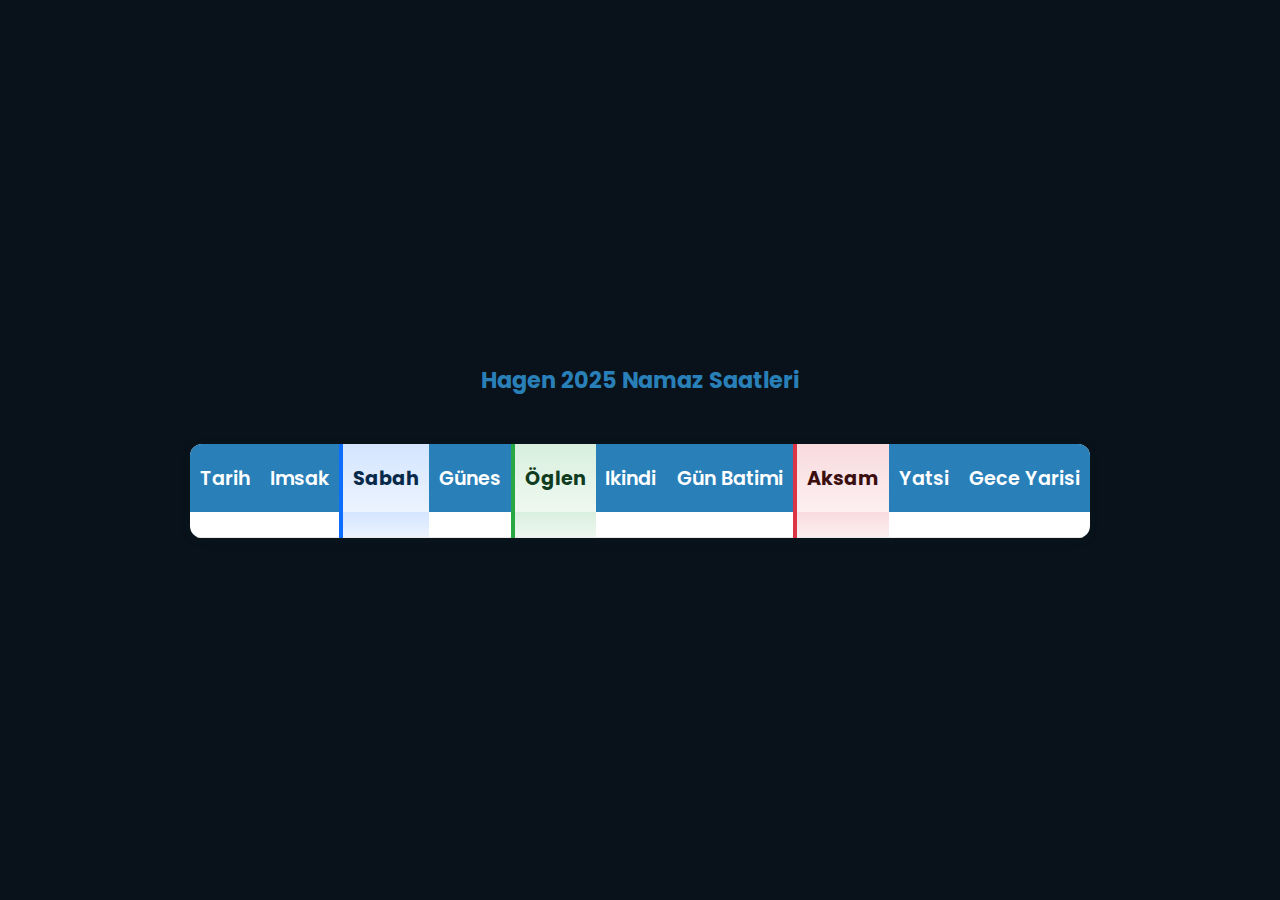
<file: index.html>
<!DOCTYPE html>
<html lang="en">
<head>
    <meta charset="UTF-8">
    <meta name="viewport" content="width=device-width, initial-scale=1.0">
    <title>namazsaatleri</title>
    <script src="gebetszeiten.js"></script>
    <link rel="stylesheet" href="gebetszeiten.css">
    <link rel="preconnect" href="https://fonts.googleapis.com" />
    <link
      href="https://fonts.googleapis.com/css2?family=Doto:wght@100..900&family=Poppins:ital,wght@0,100;0,200;0,300;0,400;0,500;0,600;0,700;0,800;0,900;1,100;1,200;1,300;1,400;1,500;1,600;1,700;1,800;1,900&display=swap"
      rel="stylesheet"
    />
</head>
<body>

    <h1>Hagen 2025 Namaz Saatleri</h1>
<table id="gebetszeiten">
    <thead>
        <tr>
            <th>Tarih</th>
            <th>Imsak</th>
            <th>Sabah</th>
            <th>Günes</th>
            <th>Öglen</th>
            <th>Ikindi</th>
            <th>Gün Batimi</th>
            <th>Aksam</th>
            <th>Yatsi</th>
            <th>Gece Yarisi</th>
        </tr>
    </thead>
    <tbody>
        <tr>
            <td id="date"></td>
            <td id="imsak"></td>
            <td id="fajr"></td>
            <td id="sunrise"></td>
            <td id="dhuhr"></td>
            <td id="asr"></td>
            <td id="sunset"></td>
            <td id="maghrib"></td>
            <td id="isha"></td>
            <td id="midnight"></td>
        </tr>
    </tbody>
</table>

<table id="gebetszeitenmobil">
  <tbody>
    <tr>
      <th>Tarih</th>
      <td id="date"></td>
    </tr>
    <tr>
      <th>Imsak</th>
      <td id="imsak"></td>
    </tr>
    <tr>
      <th>Sabah</th>
      <td id="fajr"></td>
    </tr>
    <tr>
      <th>Günes</th>
      <td id="sunrise"></td>
    </tr>
    <tr>
      <th>Öglen</th>
      <td id="dhuhr"></td>
    </tr>
    <tr>
      <th>Ikindi</th>
      <td id="asr"></td>
    </tr>
    <tr>
      <th>Gün Batimi</th>
      <td id="sunset"></td>
    </tr>
    <tr>
      <th>Aksam</th>
      <td id="maghrib"></td>
    </tr>
    <tr>
      <th>Yatsi</th>
      <td id="isha"></td>
    </tr>
    <tr>
      <th>Gece Yarisi</th>
      <td id="midnight"></td>
    </tr>
  </tbody>
</table>
<table id="gebetszeitensammlung">
  <thead>
    <tr>
      <th></th>
      <th></th>
      <th></th>
      <th></th>
      <th></th>
      <th></th>
      <th></th>
      <th></th>
      <th></th>
      <th></th>
    </tr>
  </thead>
  <tbody>
    <tr>
      <td>Jan 01</td>
      <td>06 : 34</td>
      <td>06 : 34</td>
      <td>08 : 35</td>
      <td>12 : 34</td>
      <td>14 : 16</td>
      <td>16 : 33</td>
      <td>17 : 01</td>
      <td>18 : 15</td>
      <td>23 : 33</td>
    </tr>
    <tr>
      <td>Jan 02</td>
      <td>06 : 34</td>
      <td>06 : 34</td>
      <td>08 : 35</td>
      <td>12 : 34</td>
      <td>14 : 17</td>
      <td>16 : 34</td>
      <td>17 : 02</td>
      <td>18 : 16</td>
      <td>23 : 34</td>
    </tr>
    <tr>
      <td>Jan 03</td>
      <td>06 : 34</td>
      <td>06 : 34</td>
      <td>08 : 35</td>
      <td>12 : 35</td>
      <td>14 : 18</td>
      <td>16 : 35</td>
      <td>17 : 03</td>
      <td>18 : 17</td>
      <td>23 : 34</td>
    </tr>
    <tr>
      <td>Jan 04</td>
      <td>06 : 34</td>
      <td>06 : 34</td>
      <td>08 : 34</td>
      <td>12 : 35</td>
      <td>14 : 19</td>
      <td>16 : 36</td>
      <td>17 : 04</td>
      <td>18 : 18</td>
      <td>23 : 35</td>
    </tr>
    <tr>
      <td>Jan 05</td>
      <td>06 : 34</td>
      <td>06 : 34</td>
      <td>08 : 34</td>
      <td>12 : 36</td>
      <td>14 : 20</td>
      <td>16 : 37</td>
      <td>17 : 05</td>
      <td>18 : 19</td>
      <td>23 : 35</td>
    </tr>
    <tr>
      <td>Jan 06</td>
      <td>06 : 34</td>
      <td>06 : 34</td>
      <td>08 : 34</td>
      <td>12 : 36</td>
      <td>14 : 21</td>
      <td>16 : 38</td>
      <td>17 : 07</td>
      <td>18 : 20</td>
      <td>23 : 36</td>
    </tr>
    <tr>
      <td>Jan 07</td>
      <td>06 : 34</td>
      <td>06 : 34</td>
      <td>08 : 33</td>
      <td>12 : 36</td>
      <td>14 : 22</td>
      <td>16 : 40</td>
      <td>17 : 08</td>
      <td>18 : 22</td>
      <td>23 : 36</td>
    </tr>
    <tr>
      <td>Jan 08</td>
      <td>06 : 33</td>
      <td>06 : 33</td>
      <td>08 : 33</td>
      <td>12 : 37</td>
      <td>14 : 23</td>
      <td>16 : 41</td>
      <td>17 : 09</td>
      <td>18 : 23</td>
      <td>23 : 37</td>
    </tr>
    <tr>
      <td>Jan 09</td>
      <td>06 : 33</td>
      <td>06 : 33</td>
      <td>08 : 32</td>
      <td>12 : 37</td>
      <td>14 : 24</td>
      <td>16 : 42</td>
      <td>17 : 10</td>
      <td>18 : 24</td>
      <td>23 : 37</td>
    </tr>
    <tr>
      <td>Jan 10</td>
      <td>06 : 33</td>
      <td>06 : 33</td>
      <td>08 : 32</td>
      <td>12 : 38</td>
      <td>14 : 25</td>
      <td>16 : 44</td>
      <td>17 : 12</td>
      <td>18 : 25</td>
      <td>23 : 38</td>
    </tr>
    <tr>
      <td>Jan 11</td>
      <td>06 : 32</td>
      <td>06 : 32</td>
      <td>08 : 31</td>
      <td>12 : 38</td>
      <td>14 : 27</td>
      <td>16 : 45</td>
      <td>17 : 13</td>
      <td>18 : 26</td>
      <td>23 : 38</td>
    </tr>
    <tr>
      <td>Jan 12</td>
      <td>06 : 32</td>
      <td>06 : 32</td>
      <td>08 : 31</td>
      <td>12 : 39</td>
      <td>14 : 28</td>
      <td>16 : 46</td>
      <td>17 : 14</td>
      <td>18 : 27</td>
      <td>23 : 39</td>
    </tr>
    <tr>
      <td>Jan 13</td>
      <td>06 : 32</td>
      <td>06 : 32</td>
      <td>08 : 30</td>
      <td>12 : 39</td>
      <td>14 : 29</td>
      <td>16 : 48</td>
      <td>17 : 16</td>
      <td>18 : 29</td>
      <td>23 : 39</td>
    </tr>
    <tr>
      <td>Jan 14</td>
      <td>06 : 31</td>
      <td>06 : 31</td>
      <td>08 : 29</td>
      <td>12 : 39</td>
      <td>14 : 30</td>
      <td>16 : 49</td>
      <td>17 : 17</td>
      <td>18 : 30</td>
      <td>23 : 40</td>
    </tr>
        <tr>
      <td>Jan 15</td>
      <td>06 : 30</td>
      <td>06 : 30</td>
      <td>08 : 28</td>
      <td>12 : 40</td>
      <td>14 : 32</td>
      <td>16 : 51</td>
      <td>17 : 19</td>
      <td>18 : 31</td>
      <td>23 : 40</td>
    </tr>
    <tr>
      <td>Jan 16</td>
      <td>06 : 30</td>
      <td>06 : 30</td>
      <td>08 : 28</td>
      <td>12 : 40</td>
      <td>14 : 33</td>
      <td>16 : 53</td>
      <td>17 : 20</td>
      <td>18 : 32</td>
      <td>23 : 41</td>
    </tr>
    <tr>
      <td>Jan 17</td>
      <td>06 : 29</td>
      <td>06 : 29</td>
      <td>08 : 27</td>
      <td>12 : 40</td>
      <td>14 : 34</td>
      <td>16 : 54</td>
      <td>17 : 21</td>
      <td>18 : 34</td>
      <td>23 : 41</td>
    </tr>
    <tr>
      <td>Jan 18</td>
      <td>06 : 29</td>
      <td>06 : 29</td>
      <td>08 : 26</td>
      <td>12 : 41</td>
      <td>14 : 36</td>
      <td>16 : 56</td>
      <td>17 : 23</td>
      <td>18 : 35</td>
      <td>23 : 42</td>
    </tr>
    <tr>
      <td>Jan 19</td>
      <td>06 : 28</td>
      <td>06 : 28</td>
      <td>08 : 25</td>
      <td>12 : 41</td>
      <td>14 : 37</td>
      <td>16 : 57</td>
      <td>17 : 24</td>
      <td>18 : 37</td>
      <td>23 : 42</td>
    </tr>
    <tr>
      <td>Jan 20</td>
      <td>06 : 27</td>
      <td>06 : 27</td>
      <td>08 : 24</td>
      <td>12 : 41</td>
      <td>14 : 38</td>
      <td>16 : 59</td>
      <td>17 : 26</td>
      <td>18 : 38</td>
      <td>23 : 43</td>
    </tr>
    <tr>
      <td>Jan 21</td>
      <td>06 : 26</td>
      <td>06 : 26</td>
      <td>08 : 23</td>
      <td>12 : 42</td>
      <td>14 : 40</td>
      <td>17 : 01</td>
      <td>17 : 28</td>
      <td>18 : 39</td>
      <td>23 : 43</td>
    </tr>
    <tr>
      <td>Jan 22</td>
      <td>06 : 26</td>
      <td>06 : 26</td>
      <td>08 : 21</td>
      <td>12 : 42</td>
      <td>14 : 41</td>
      <td>17 : 01</td>
      <td>17 : 29</td>
      <td>18 : 41</td>
      <td>23 : 44</td>
    </tr>
    <tr>
      <td>Jan 23</td>
      <td>06 : 25</td>
      <td>06 : 25</td>
      <td>08 : 20</td>
      <td>12 : 42</td>
      <td>14 : 42</td>
      <td>17 : 04</td>
      <td>17 : 31</td>
      <td>18 : 42</td>
      <td>23 : 44</td>
    </tr>
    <tr>
      <td>Jan 24</td>
      <td>06 : 24</td>
      <td>06 : 24</td>
      <td>08 : 19</td>
      <td>12 : 42</td>
      <td>14 : 44</td>
      <td>17 : 06</td>
      <td>17 : 32</td>
      <td>18 : 44</td>
      <td>23 : 44</td>
    </tr>
    <tr>
      <td>Jan 25</td>
      <td>06 : 23</td>
      <td>06 : 23</td>
      <td>08 : 18</td>
      <td>12 : 43</td>
      <td>14 : 45</td>
      <td>17 : 08</td>
      <td>17 : 34</td>
      <td>18 : 45</td>
      <td>23 : 45</td>
    </tr>
    <tr>
      <td>Jan 26</td>
      <td>06 : 22</td>
      <td>06 : 22</td>
      <td>08 : 16</td>
      <td>12 : 43</td>
      <td>14 : 47</td>
      <td>17 : 09</td>
      <td>17 : 36</td>
      <td>18 : 47</td>
      <td>23 : 45</td>
    </tr>
    <tr>
      <td>Jan 27</td>
      <td>06 : 21</td>
      <td>06 : 21</td>
      <td>08 : 15</td>
      <td>12 : 43</td>
      <td>14 : 48</td>
      <td>17 : 11</td>
      <td>17 : 37</td>
      <td>18 : 48</td>
      <td>23 : 45</td>
    </tr>
    <tr>
      <td>Jan 28</td>
      <td>06 : 20</td>
      <td>06 : 20</td>
      <td>08 : 14</td>
      <td>12 : 43</td>
      <td>14 : 50</td>
      <td>17 : 13</td>
      <td>17 : 39</td>
      <td>18 : 50</td>
      <td>23 : 46</td>
    </tr>
    <tr>
      <td>Jan 29</td>
      <td>06 : 19</td>
      <td>06 : 19</td>
      <td>08 : 12</td>
      <td>12 : 43</td>
      <td>14 : 51</td>
      <td>17 : 15</td>
      <td>17 : 41</td>
      <td>18 : 51</td>
      <td>23 : 46</td>
    </tr>
    <tr>
      <td>Jan 30</td>
      <td>06 : 17</td>
      <td>06 : 17</td>
      <td>08 : 11</td>
      <td>12 : 44</td>
      <td>14 : 52</td>
      <td>17 : 16</td>
      <td>17 : 42</td>
      <td>18 : 53</td>
      <td>23 : 46</td>
    </tr>
    <tr>
      <td>Jan 31</td>
      <td>06 : 16</td>
      <td>06 : 16</td>
      <td>08 : 09</td>
      <td>12 : 44</td>
      <td>14 : 54</td>
      <td>17 : 18</td>
      <td>17 : 44</td>
      <td>18 : 54</td>
      <td>23 : 47</td>
    </tr>

  </tbody>
</table>

    
</body>
</html>
</file>
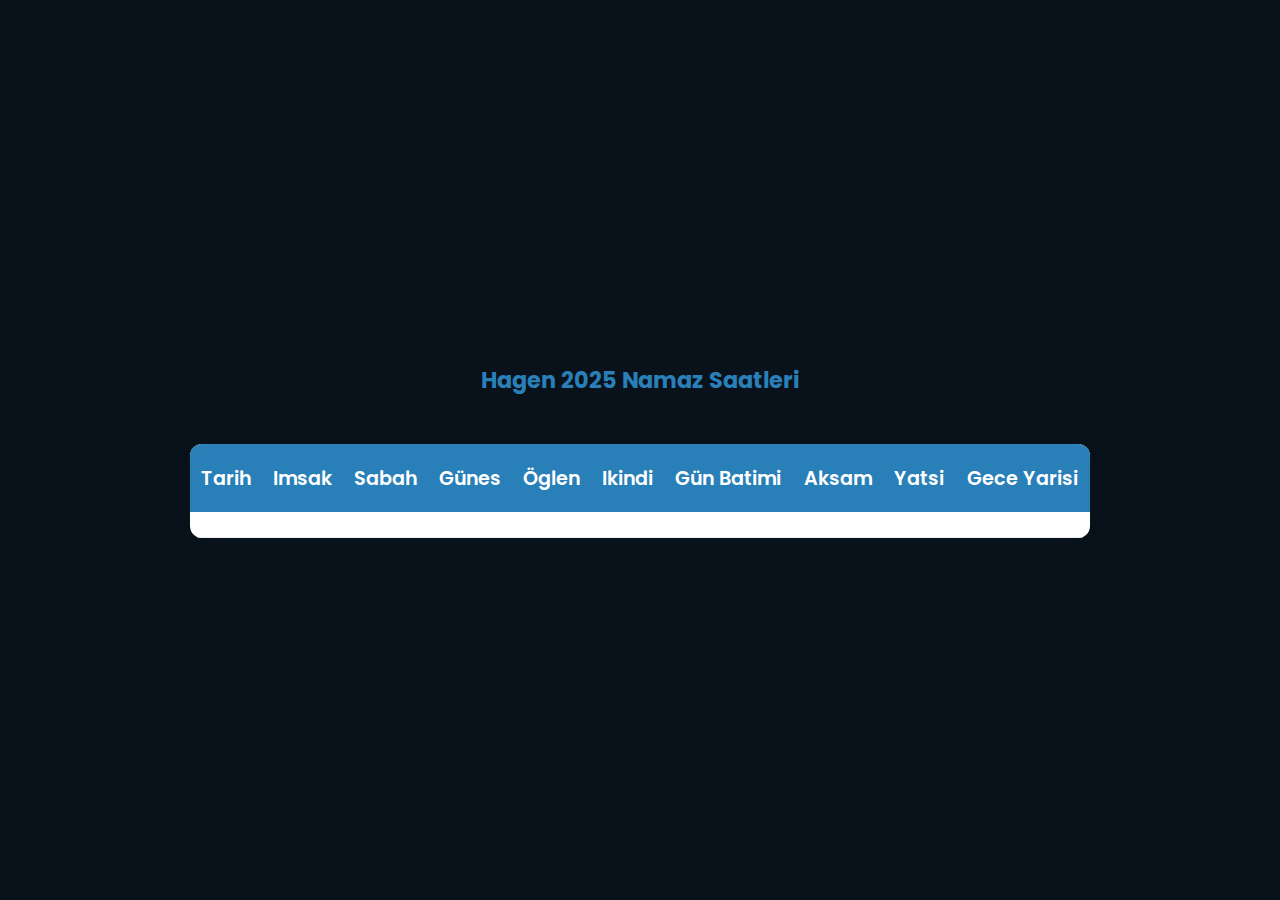
<file: Gebetszeiten HTML/index.html>
<!DOCTYPE html>
<html lang="en">
<head>
    <meta charset="UTF-8">
    <meta name="viewport" content="width=device-width, initial-scale=1.0">
    <title>namazsaatleri</title>
    <script src="gebetszeiten.js"></script>
    <link rel="stylesheet" href="gebetszeiten.css">
    <link rel="preconnect" href="https://fonts.googleapis.com" />
    <link
      href="https://fonts.googleapis.com/css2?family=Doto:wght@100..900&family=Poppins:ital,wght@0,100;0,200;0,300;0,400;0,500;0,600;0,700;0,800;0,900;1,100;1,200;1,300;1,400;1,500;1,600;1,700;1,800;1,900&display=swap"
      rel="stylesheet"
    />
</head>
<body>

    <h1>Hagen 2025 Namaz Saatleri</h1>

<table id="gebetszeiten">
    <thead>
        <tr>
            <th>Tarih</th>
            <th>Imsak</th>
            <th>Sabah</th>
            <th>Günes</th>
            <th>Öglen</th>
            <th>Ikindi</th>
            <th>Gün Batimi</th>
            <th>Aksam</th>
            <th>Yatsi</th>
            <th>Gece Yarisi</th>
        </tr>
    </thead>
    <tbody>
        <tr>
            <td id="date"></td>
            <td id="imsak"></td>
            <td id="fajr"></td>
            <td id="sunrise"></td>
            <td id="dhuhr"></td>
            <td id="asr"></td>
            <td id="sunset"></td>
            <td id="maghrib"></td>
            <td id="isha"></td>
            <td id="midnight"></td>
        </tr>
    </tbody>
</table>

<table id="gebetszeitenmobil">
  <tbody>
    <tr>
      <th>Tarih</th>
      <td id="date"></td>
    </tr>
    <tr>
      <th>Imsak</th>
      <td id="imsak"></td>
    </tr>
    <tr>
      <th>Sabah</th>
      <td id="fajr"></td>
    </tr>
    <tr>
      <th>Günes</th>
      <td id="sunrise"></td>
    </tr>
    <tr>
      <th>Öglen</th>
      <td id="dhuhr"></td>
    </tr>
    <tr>
      <th>Ikindi</th>
      <td id="asr"></td>
    </tr>
    <tr>
      <th>Gün Batimi</th>
      <td id="sunset"></td>
    </tr>
    <tr>
      <th>Aksam</th>
      <td id="maghrib"></td>
    </tr>
    <tr>
      <th>Yatsi</th>
      <td id="isha"></td>
    </tr>
    <tr>
      <th>Gece Yarisi</th>
      <td id="midnight"></td>
    </tr>
  </tbody>
</table>

<table id="gebetszeitensammlung">
  <thead>
    <tr>
      <th></th>
      <th></th>
      <th></th>
      <th></th>
      <th></th>
      <th></th>
      <th></th>
      <th></th>
      <th></th>
    </tr>
  </thead>
  <tbody>
    <tr>
      <td>Nov 1</td>
      <td>05 : 32</td>
      <td>05 : 32</td>
      <td>07 : 23</td>
      <td>12 : 13</td>
      <td>14 : 36</td>
      <td>17 : 03</td>
      <td>17 : 28</td>
      <td>18 : 37</td>
      <td>23 : 18</td>
    </tr>
    <tr>
      <td>Nov 2</td>
      <td>05 : 34</td>
      <td>05 : 34</td>
      <td>07 : 25</td>
      <td>12 : 13</td>
      <td>14 : 34</td>
      <td>17 : 01</td>
      <td>17 : 26</td>
      <td>18 : 35</td>
      <td>23 : 18</td>
    </tr>
    <tr>
      <td>Nov 3</td>
      <td>05 : 35</td>
      <td>05 : 35</td>
      <td>07 : 27</td>
      <td>12 : 13</td>
      <td>14 : 33</td>
      <td>17 : 00</td>
      <td>17 : 25</td>
      <td>18 : 34</td>
      <td>23 : 18</td>
    </tr>
    <tr>
      <td>Nov 4</td>
      <td>05 : 37</td>
      <td>05 : 37</td>
      <td>07 : 29</td>
      <td>12 : 13</td>
      <td>14 : 31</td>
      <td>16 : 58</td>
      <td>17 : 23</td>
      <td>18 : 32</td>
      <td>23 : 18</td>
    </tr>
    <tr>
      <td>Nov 5</td>
      <td>05 : 38</td>
      <td>05 : 38</td>
      <td>07 : 31</td>
      <td>12 : 13</td>
      <td>14 : 30</td>
      <td>16 : 56</td>
      <td>17 : 22</td>
      <td>18 : 31</td>
      <td>23 : 18</td>
    </tr>
    <tr>
      <td>Nov 6</td>
      <td>05 : 40</td>
      <td>05 : 40</td>
      <td>07 : 32</td>
      <td>12 : 13</td>
      <td>14 : 29</td>
      <td>16 : 55</td>
      <td>17 : 20</td>
      <td>18 : 29</td>
      <td>23 : 18</td>
    </tr>
    <tr>
      <td>Nov 7</td>
      <td>05 : 41</td>
      <td>05 : 41</td>
      <td>07 : 34</td>
      <td>12 : 13</td>
      <td>14 : 28</td>
      <td>16 : 53</td>
      <td>17 : 18</td>
      <td>18 : 28</td>
      <td>23 : 18</td>
    </tr>
    <tr>
      <td>Nov 8</td>
      <td>05 : 43</td>
      <td>05 : 43</td>
      <td>07 : 36</td>
      <td>12 : 14</td>
      <td>14 : 26</td>
      <td>16 : 51</td>
      <td>17 : 17</td>
      <td>18 : 27</td>
      <td>23 : 18</td>
    </tr>
    <tr>
      <td>Nov 9</td>
      <td>05 : 44</td>
      <td>05 : 44</td>
      <td>07 : 37</td>
      <td>12 : 14</td>
      <td>14 : 25</td>
      <td>16 : 50</td>
      <td>17 : 15</td>
      <td>18 : 25</td>
      <td>23 : 18</td>
    </tr>
    <tr>
      <td>Nov 10</td>
      <td>05 : 46</td>
      <td>05 : 46</td>
      <td>07 : 39</td>
      <td>12 : 14</td>
      <td>14 : 24</td>
      <td>16 : 48</td>
      <td>17 : 14</td>
      <td>18 : 24</td>
      <td>23 : 18</td>
    </tr>
    <tr>
      <td>Nov 11</td>
      <td>05 : 47</td>
      <td>05 : 47</td>
      <td>07 : 41</td>
      <td>12 : 14</td>
      <td>14 : 23</td>
      <td>16 : 47</td>
      <td>17 : 13</td>
      <td>18 : 23</td>
      <td>23 : 18</td>
    </tr>
    <tr>
      <td>Nov 12</td>
      <td>05 : 49</td>
      <td>05 : 49</td>
      <td>07 : 43</td>
      <td>12 : 14</td>
      <td>14 : 22</td>
      <td>16 : 45</td>
      <td>17 : 11</td>
      <td>18 : 22</td>
      <td>23 : 18</td>
    </tr>
    <tr>
      <td>Nov 13</td>
      <td>05 : 50</td>
      <td>05 : 50</td>
      <td>07 : 44</td>
      <td>12 : 14</td>
      <td>14 : 21</td>
      <td>16 : 44</td>
      <td>17 : 10</td>
      <td>18 : 20</td>
      <td>23 : 18</td>
    </tr>
    <tr>
      <td>Nov 14</td>
      <td>05 : 52</td>
      <td>05 : 52</td>
      <td>07 : 46</td>
      <td>12 : 14</td>
      <td>14 : 19</td>
      <td>16 : 42</td>
      <td>17 : 09</td>
      <td>18 : 19</td>
      <td>23 : 18</td>
    </tr>
    <tr>
      <td>Nov 15</td>
      <td>05 : 53</td>
      <td>05 : 53</td>
      <td>07 : 48</td>
      <td>12 : 14</td>
      <td>14 : 18</td>
      <td>16 : 41</td>
      <td>17 : 07</td>
      <td>18 : 18</td>
      <td>23 : 18</td>
    </tr>
    <tr>
      <td>Nov 16</td>
      <td>05 : 54</td>
      <td>05 : 54</td>
      <td>07 : 50</td>
      <td>12 : 15</td>
      <td>14 : 17</td>
      <td>16 : 40</td>
      <td>17 : 06</td>
      <td>18 : 17</td>
      <td>23 : 18</td>
    </tr>
    <tr>
      <td>Nov 17</td>
      <td>05 : 56</td>
      <td>05 : 56</td>
      <td>07 : 51</td>
      <td>12 : 15</td>
      <td>14 : 16</td>
      <td>16 : 38</td>
      <td>17 : 05</td>
      <td>18 : 16</td>
      <td>23 : 18</td>
    </tr>
    <tr>
      <td>Nov 18</td>
      <td>05 : 57</td>
      <td>05 : 57</td>
      <td>07 : 53</td>
      <td>12 : 15</td>
      <td>14 : 15</td>
      <td>16 : 37</td>
      <td>17 : 04</td>
      <td>18 : 15</td>
      <td>23 : 18</td>
    </tr>
    <tr>
      <td>Nov 19</td>
      <td>05 : 59</td>
      <td>05 : 59</td>
      <td>07 : 55</td>
      <td>12 : 15</td>
      <td>14 : 15</td>
      <td>16 : 36</td>
      <td>17 : 03</td>
      <td>18 : 14</td>
      <td>23 : 18</td>
    </tr>
    <tr>
      <td>Nov 20</td>
      <td>06 : 00</td>
      <td>06 : 00</td>
      <td>07 : 56</td>
      <td>12 : 16</td>
      <td>14 : 14</td>
      <td>16 : 35</td>
      <td>17 : 02</td>
      <td>18 : 13</td>
      <td>23 : 18</td>
    </tr>
    <tr>
      <td>Nov 21</td>
      <td>06 : 01</td>
      <td>06 : 01</td>
      <td>07 : 58</td>
      <td>12 : 16</td>
      <td>14 : 13</td>
      <td>16 : 34</td>
      <td>17 : 01</td>
      <td>18 : 12</td>
      <td>23 : 18</td>
    </tr>
    <tr>
      <td>Nov 22</td>
      <td>06 : 03</td>
      <td>06 : 03</td>
      <td>07 : 59</td>
      <td>12 : 16</td>
      <td>14 : 12</td>
      <td>16 : 33</td>
      <td>17 : 00</td>
      <td>18 : 12</td>
      <td>23 : 18</td>
    </tr>
    <tr>
      <td>Nov 23</td>
      <td>06 : 04</td>
      <td>06 : 04</td>
      <td>08 : 01</td>
      <td>12 : 16</td>
      <td>14 : 11</td>
      <td>16 : 32</td>
      <td>16 : 59</td>
      <td>18 : 11</td>
      <td>23 : 18</td>
    </tr>
    <tr>
      <td>Nov 24</td>
      <td>06 : 05</td>
      <td>06 : 05</td>
      <td>08 : 03</td>
      <td>12 : 17</td>
      <td>14 : 11</td>
      <td>16 : 31</td>
      <td>16 : 58</td>
      <td>18 : 10</td>
      <td>23 : 19</td>
    </tr>
    <tr>
      <td>Nov 25</td>
      <td>06 : 07</td>
      <td>06 : 07</td>
      <td>08 : 04</td>
      <td>12 : 17</td>
      <td>14 : 10</td>
      <td>16 : 30</td>
      <td>16 : 57</td>
      <td>18 : 09</td>
      <td>23 : 19</td>
    </tr>
    <tr>
      <td>Nov 26</td>
      <td>06 : 08</td>
      <td>06 : 08</td>
      <td>08 : 06</td>
      <td>12 : 17</td>
      <td>14 : 09</td>
      <td>16 : 29</td>
      <td>16 : 56</td>
      <td>18 : 09</td>
      <td>23 : 19</td>
    </tr>
    <tr>
      <td>Nov 27</td>
      <td>06 : 09</td>
      <td>06 : 09</td>
      <td>08 : 07</td>
      <td>12 : 18</td>
      <td>14 : 09</td>
      <td>16 : 28</td>
      <td>16 : 56</td>
      <td>18 : 08</td>
      <td>23 : 19</td>
    </tr>
    <tr>
      <td>Nov 28</td>
      <td>06 : 10</td>
      <td>06 : 10</td>
      <td>08 : 09</td>
      <td>12 : 18</td>
      <td>14 : 08</td>
      <td>16 : 27</td>
      <td>16 : 55</td>
      <td>18 : 08</td>
      <td>23 : 19</td>
    </tr>
    <tr>
      <td>Nov 29</td>
      <td>06 : 11</td>
      <td>06 : 11</td>
      <td>08 : 10</td>
      <td>12 : 18</td>
      <td>14 : 08</td>
      <td>16 : 26</td>
      <td>16 : 54</td>
      <td>18 : 07</td>
      <td>23 : 20</td>
    </tr>
    <tr>
      <td>Nov 30</td>
      <td>06 : 13</td>
      <td>06 : 13</td>
      <td>08 : 12</td>
      <td>12 : 19</td>
      <td>14 : 07</td>
      <td>16 : 26</td>
      <td>16 : 54</td>
      <td>18 : 07</td>
      <td>23 : 20</td>
    </tr>
  
    <tr>
      <td>Dec 1</td>
      <td>06 : 14</td>
      <td>06 : 14</td>
      <td>08 : 13</td>
      <td>12 : 19</td>
      <td>14 : 07</td>
      <td>16 : 25</td>
      <td>16 : 53</td>
      <td>18 : 06</td>
      <td>23 : 20</td>
    </tr>
    <tr>
      <td>Dec 2</td>
      <td>06 : 15</td>
      <td>06 : 15</td>
      <td>08 : 14</td>
      <td>12 : 19</td>
      <td>14 : 06</td>
      <td>16 : 25</td>
      <td>16 : 53</td>
      <td>18 : 06</td>
      <td>23 : 20</td>
    </tr>
    <tr>
      <td>Dec 3</td>
      <td>06 : 16</td>
      <td>06 : 16</td>
      <td>08 : 16</td>
      <td>12 : 20</td>
      <td>14 : 06</td>
      <td>16 : 24</td>
      <td>16 : 52</td>
      <td>18 : 06</td>
      <td>23 : 21</td>
    </tr>
    <tr>
      <td>Dec 4</td>
      <td>06 : 17</td>
      <td>06 : 17</td>
      <td>08 : 17</td>
      <td>12 : 20</td>
      <td>14 : 06</td>
      <td>16 : 24</td>
      <td>16 : 52</td>
      <td>18 : 05</td>
      <td>23 : 21</td>
    </tr>
    <tr>
      <td>Dec 5</td>
      <td>06 : 18</td>
      <td>06 : 18</td>
      <td>08 : 18</td>
      <td>12 : 21</td>
      <td>14 : 06</td>
      <td>16 : 23</td>
      <td>16 : 51</td>
      <td>18 : 05</td>
      <td>23 : 21</td>
    </tr>
    <tr>
      <td>Dec 6</td>
      <td>06 : 19</td>
      <td>06 : 19</td>
      <td>08 : 19</td>
      <td>12 : 21</td>
      <td>14 : 05</td>
      <td>16 : 23</td>
      <td>16 : 51</td>
      <td>18 : 05</td>
      <td>23 : 21</td>
    </tr>
    <tr>
      <td>Dec 7</td>
      <td>06 : 20</td>
      <td>06 : 20</td>
      <td>08 : 21</td>
      <td>12 : 22</td>
      <td>14 : 05</td>
      <td>16 : 22</td>
      <td>16 : 51</td>
      <td>18 : 05</td>
      <td>23 : 22</td>
    </tr>
    <tr>
      <td>Dec 8</td>
      <td>06 : 21</td>
      <td>06 : 21</td>
      <td>08 : 22</td>
      <td>12 : 22</td>
      <td>14 : 05</td>
      <td>16 : 22</td>
      <td>16 : 51</td>
      <td>18 : 05</td>
      <td>23 : 22</td>
    </tr>
    <tr>
      <td>Dec 9</td>
      <td>06 : 22</td>
      <td>06 : 22</td>
      <td>08 : 23</td>
      <td>12 : 22</td>
      <td>14 : 05</td>
      <td>16 : 22</td>
      <td>16 : 50</td>
      <td>18 : 05</td>
      <td>23 : 22</td>
    </tr>
    <tr>
      <td>Dec 10</td>
      <td>06 : 23</td>
      <td>06 : 23</td>
      <td>08 : 24</td>
      <td>12 : 23</td>
      <td>14 : 05</td>
      <td>16 : 22</td>
      <td>16 : 50</td>
      <td>18 : 05</td>
      <td>23 : 23</td>
    </tr>
    <tr>
      <td>Dec 11</td>
      <td>06 : 24</td>
      <td>06 : 24</td>
      <td>08 : 25</td>
      <td>12 : 23</td>
      <td>14 : 05</td>
      <td>16 : 22</td>
      <td>16 : 50</td>
      <td>18 : 05</td>
      <td>23 : 23</td>
    </tr>
    <tr>
      <td>Dec 12</td>
      <td>06 : 25</td>
      <td>06 : 25</td>
      <td>08 : 26</td>
      <td>12 : 24</td>
      <td>14 : 05</td>
      <td>16 : 22</td>
      <td>16 : 50</td>
      <td>18 : 05</td>
      <td>23 : 24</td>
    </tr>
    <tr>
      <td>Dec 13</td>
      <td>06 : 25</td>
      <td>06 : 25</td>
      <td>08 : 27</td>
      <td>12 : 24</td>
      <td>14 : 05</td>
      <td>16 : 22</td>
      <td>16 : 50</td>
      <td>18 : 05</td>
      <td>23 : 24</td>
    </tr>
    <tr>
      <td>Dec 14</td>
      <td>06 : 26</td>
      <td>06 : 26</td>
      <td>08 : 28</td>
      <td>12 : 25</td>
      <td>14 : 05</td>
      <td>16 : 22</td>
      <td>16 : 50</td>
      <td>18 : 05</td>
      <td>23 : 24</td>
    </tr>
    <tr>
      <td>Dec 15</td>
      <td>06 : 27</td>
      <td>06 : 27</td>
      <td>08 : 29</td>
      <td>12 : 25</td>
      <td>14 : 06</td>
      <td>16 : 22</td>
      <td>16 : 51</td>
      <td>18 : 05</td>
      <td>23 : 25</td>
    </tr>
    <tr>
      <td>Dec 16</td>
      <td>06 : 28</td>
      <td>06 : 28</td>
      <td>08 : 29</td>
      <td>12 : 26</td>
      <td>14 : 06</td>
      <td>16 : 22</td>
      <td>16 : 51</td>
      <td>18 : 06</td>
      <td>23 : 25</td>
    </tr>
    <tr>
      <td>Dec 17</td>
      <td>06 : 28</td>
      <td>06 : 28</td>
      <td>08 : 30</td>
      <td>12 : 26</td>
      <td>14 : 06</td>
      <td>16 : 22</td>
      <td>16 : 51</td>
      <td>18 : 06</td>
      <td>23 : 26</td>
    </tr>
    <tr>
      <td>Dec 18</td>
      <td>06 : 29</td>
      <td>06 : 29</td>
      <td>08 : 31</td>
      <td>12 : 27</td>
      <td>14 : 07</td>
      <td>16 : 23</td>
      <td>16 : 51</td>
      <td>18 : 06</td>
      <td>23 : 26</td>
    </tr>
    <tr>
      <td>Dec 19</td>
      <td>06 : 30</td>
      <td>06 : 30</td>
      <td>08 : 32</td>
      <td>12 : 27</td>
      <td>14 : 07</td>
      <td>16 : 23</td>
      <td>16 : 52</td>
      <td>18 : 07</td>
      <td>23 : 27</td>
    </tr>
    <tr>
      <td>Dec 20</td>
      <td>06 : 30</td>
      <td>06 : 30</td>
      <td>08 : 32</td>
      <td>12 : 28</td>
      <td>14 : 07</td>
      <td>16 : 23</td>
      <td>16 : 52</td>
      <td>18 : 07</td>
      <td>23 : 27</td>
    </tr>
    <tr>
      <td>Dec 21</td>
      <td>06 : 31</td>
      <td>06 : 31</td>
      <td>08 : 33</td>
      <td>12 : 28</td>
      <td>14 : 08</td>
      <td>16 : 24</td>
      <td>16 : 53</td>
      <td>18 : 08</td>
      <td>23 : 28</td>
    </tr>
    <tr>
      <td>Dec 22</td>
      <td>06 : 31</td>
      <td>06 : 31</td>
      <td>08 : 33</td>
      <td>12 : 29</td>
      <td>14 : 08</td>
      <td>16 : 24</td>
      <td>16 : 53</td>
      <td>18 : 08</td>
      <td>23 : 28</td>
    </tr>
    <tr>
      <td>Dec 23</td>
      <td>06 : 32</td>
      <td>06 : 32</td>
      <td>08 : 34</td>
      <td>12 : 29</td>
      <td>14 : 09</td>
      <td>16 : 25</td>
      <td>16 : 54</td>
      <td>18 : 09</td>
      <td>23 : 29</td>
    </tr>
    <tr>
      <td>Dec 24</td>
      <td>06 : 32</td>
      <td>06 : 32</td>
      <td>08 : 34</td>
      <td>12 : 30</td>
      <td>14 : 10</td>
      <td>16 : 26</td>
      <td>16 : 54</td>
      <td>18 : 09</td>
      <td>23 : 29</td>
    </tr>
    <tr>
      <td>Dec 25</td>
      <td>06 : 33</td>
      <td>06 : 33</td>
      <td>08 : 34</td>
      <td>12 : 30</td>
      <td>14 : 10</td>
      <td>16 : 26</td>
      <td>16 : 55</td>
      <td>18 : 10</td>
      <td>23 : 30</td>
    </tr>
    <tr>
      <td>Dec 26</td>
      <td>06 : 33</td>
      <td>06 : 33</td>
      <td>08 : 35</td>
      <td>12 : 31</td>
      <td>14 : 11</td>
      <td>16 : 27</td>
      <td>16 : 56</td>
      <td>18 : 11</td>
      <td>23 : 30</td>
    </tr>
    <tr>
      <td>Dec 27</td>
      <td>06 : 33</td>
      <td>06 : 33</td>
      <td>08 : 35</td>
      <td>12 : 31</td>
      <td>14 : 12</td>
      <td>16 : 28</td>
      <td>16 : 57</td>
      <td>18 : 11</td>
      <td>23 : 31</td>
    </tr>
    <tr>
      <td>Dec 28</td>
      <td>06 : 33</td>
      <td>06 : 33</td>
      <td>08 : 35</td>
      <td>12 : 32</td>
      <td>14 : 12</td>
      <td>16 : 29</td>
      <td>16 : 57</td>
      <td>18 : 12</td>
      <td>23 : 31</td>
    </tr>
    <tr>
      <td>Dec 29</td>
      <td>06 : 34</td>
      <td>06 : 34</td>
      <td>08 : 35</td>
      <td>12 : 32</td>
      <td>14 : 13</td>
      <td>16 : 30</td>
      <td>16 : 58</td>
      <td>18 : 13</td>
      <td>23 : 32</td>
    </tr>
    <tr>
      <td>Dec 30</td>
      <td>06 : 34</td>
      <td>06 : 34</td>
      <td>08 : 35</td>
      <td>12 : 33</td>
      <td>14 : 14</td>
      <td>16 : 30</td>
      <td>16 : 59</td>
      <td>18 : 14</td>
      <td>23 : 32</td>
    </tr>
    <tr>
      <td>Dec 31</td>
      <td>06 : 34</td>
      <td>06 : 34</td>
      <td>08 : 35</td>
      <td>12 : 33</td>
      <td>14 : 15</td>
      <td>16 : 31</td>
      <td>17 : 00</td>
      <td>18 : 15</td>
      <td>23 : 33</td>
    </tr>
  </tbody>
</table>
    
</body>
</html>
</file>
<file: gebetszeiten.css>
:root {
    --color-fajr: #0d6efd; /* strong blue */
    --color-dhuhr: #28a745; /* green */
    --color-maghrib: #dc3545; /* red */
    --light-bg: rgba(255,255,255,0.85);
    /* Mobile-specific softer colors */
    --color-fajr-mobile: #cde1fe; /* very light blue */
    --color-dhuhr-mobile: #ccffda; /* very light green */
    --color-maghrib-mobile: #ffcece; /* very light red/pink */
}

body {
    font-family: 'Poppins';
    background: #09121a;
    color: #222;
    margin: 0;
    padding: 0;
    min-height: 100vh;
    display: flex;
    flex-direction: column;
    justify-content: center;
    align-items: center;
}

h1, h2, h3 {
    font-size: 1.4em;
    text-align: center;
    color: #2980b9;
    margin-top: 1.5em;
}

/* Desktop-Tabelle */
#gebetszeiten {
    width: 95%;
    max-width: 900px;
    margin: 2em auto;
    border-collapse: collapse;
    background: #fff;
    box-shadow: 0 2px 12px rgba(44,62,80,0.08);
    border-radius: 12px;
    overflow: hidden;
    display: table;
    margin-left: auto;
    margin-right: auto;
}
#gebetszeiten thead th {
    background: #2980b9;
    color: #fff;
    font-weight: 600;
    padding: 1em 0.5em;
    font-size: 1.2em;
    border: none;
}
#gebetszeiten tbody td {
    padding: 0.8em 0.5em;
    text-align: center;
    border-bottom: 1px solid #eaeaea;
    font-size: 1em;
}
#gebetszeiten tbody tr:nth-child(even) {
    background: #f2f6fa;
}
#gebetszeiten tbody tr:hover {
    background: #d6eaf8;
    transition: background 0.2s;
}

/* Highlight important prayers - Desktop (columns) */
#gebetszeiten thead th:nth-child(3),
#gebetszeiten tbody td:nth-child(3) {
    background: linear-gradient(180deg, rgba(13,110,253,0.18), rgba(13,110,253,0.08));
    color: #07294a;
    font-weight: 700;
    border-left: 4px solid var(--color-fajr);
}
#gebetszeiten thead th:nth-child(5),
#gebetszeiten tbody td:nth-child(5) {
    background: linear-gradient(180deg, rgba(40,167,69,0.18), rgba(40,167,69,0.08));
    color: #0f3c20;
    font-weight: 700;
    border-left: 4px solid var(--color-dhuhr);
}
#gebetszeiten thead th:nth-child(8),
#gebetszeiten tbody td:nth-child(8) {
    background: linear-gradient(180deg, rgba(220,53,69,0.18), rgba(220,53,69,0.08));
    color: #3b0e10;
    font-weight: 700;
    border-left: 4px solid var(--color-maghrib);
}

/* Subtle focus on hover for desktop highlighted columns */
#gebetszeiten tbody td:nth-child(3):hover,
#gebetszeiten tbody td:nth-child(5):hover,
#gebetszeiten tbody td:nth-child(8):hover {
    transform: translateY(-2px);
    transition: transform 0.12s ease;
}

/* Mobile-Tabelle */
#gebetszeitenmobil {
    width: 95%;
    max-width: 400px;
    margin: 2em auto;
    background: #fff;
    box-shadow: 0 2px 12px rgba(44,62,80,0.08);
    border-radius: 12px;
    overflow: hidden;
    border-collapse: separate;
    border-spacing: 0;
    display: none;
    margin-left: auto;
    margin-right: auto;
}
#gebetszeitenmobil th {
    background: #2980b9;
    color: #fff;
    font-weight: 600;
    padding: 0.8em 0.5em;
    font-size: 1.2em;
    border: none;
    text-align: center;
    width: 45%;
    border-radius: 0;
    border-bottom: 1px solid #f2f6fa;
}
#gebetszeitenmobil td {
    font-weight: bolder;
    padding: 0.8em 0.5em;
    text-align: center;
    font-size: 1.2em;
    background: #f2f6fa;
    border-bottom: 2px solid #2980b9;
    width: 55%;
}
#gebetszeitenmobil tr {
    border-radius: 8px;
    background: #fff;
}

/* Highlight important prayers - Mobile (rows) */
/* Mobile: subtle coloring for highlighted rows (softer backgrounds) */
#gebetszeitenmobil tr:nth-child(3) th,
#gebetszeitenmobil tr:nth-child(3) td {
    background: var(--color-fajr-mobile);
    color: var(--color-fajr);
}
#gebetszeitenmobil tr:nth-child(5) th,
#gebetszeitenmobil tr:nth-child(5) td {
    background: var(--color-dhuhr-mobile);
    color: var(--color-dhuhr);
}
#gebetszeitenmobil tr:nth-child(8) th,
#gebetszeitenmobil tr:nth-child(8) td {
    background: var(--color-maghrib-mobile);
    color: var(--color-maghrib);
}

/* Hover highlight for mobile rows */
/* Mobile hover: subtle lift + slight contrast increase */
#gebetszeitenmobil tr:nth-child(3):hover,
#gebetszeitenmobil tr:nth-child(5):hover,
#gebetszeitenmobil tr:nth-child(8):hover {
    filter: brightness(1.04);
    transform: translateY(-1px);
    transition: transform 0.14s ease, filter 0.14s ease;
}

/* Sammlung ausblenden */
#gebetszeitensammlung {
    display: none;
}

/* Responsive: Mobile zeigt nur die mobile Tabelle, Desktop nur die große */
@media (max-width: 746px) {
    html, body {
        height: 100dvh;
    }
    body {
        min-height: 100dvh;
        justify-content: flex-start;
        align-items: center;
    }
    #gebetszeiten {
        display: none;
    }
    #gebetszeitenmobil {
        display: table;
        max-height: calc(100dvh - 6em);
        margin-top: 2em;
        margin-bottom: 2em;
    }
}

@media (min-width: 747px) {
    #gebetszeiten {
        display: table;
    }
    #gebetszeitenmobil {
        display: none;
    }
}
</file>
<file: Gebetszeiten HTML/gebetszeiten.css>
body {
    font-family: 'Poppins';
    background: #09121a;
    color: #222;
    margin: 0;
    padding: 0;
    min-height: 100vh;
    display: flex;
    flex-direction: column;
    justify-content: center;
    align-items: center;
}

h1, h2, h3 {
    font-size: 1.4em;
    text-align: center;
    color: #2980b9;
    margin-top: 1.5em;
}

/* Desktop-Tabelle */
#gebetszeiten {
    width: 95%;
    max-width: 900px;
    margin: 2em auto;
    border-collapse: collapse;
    background: #fff;
    box-shadow: 0 2px 12px rgba(44,62,80,0.08);
    border-radius: 12px;
    overflow: hidden;
    display: table;
    margin-left: auto;
    margin-right: auto;
}
#gebetszeiten thead th {
    background: #2980b9;
    color: #fff;
    font-weight: 600;
    padding: 1em 0.5em;
    font-size: 1.2em;
    border: none;
}
#gebetszeiten tbody td {
    padding: 0.8em 0.5em;
    text-align: center;
    border-bottom: 1px solid #eaeaea;
    font-size: 1em;
}
#gebetszeiten tbody tr:nth-child(even) {
    background: #f2f6fa;
}
#gebetszeiten tbody tr:hover {
    background: #d6eaf8;
    transition: background 0.2s;
}

/* Mobile-Tabelle */
#gebetszeitenmobil {
    width: 95%;
    max-width: 400px;
    margin: 2em auto;
    background: #fff;
    box-shadow: 0 2px 12px rgba(44,62,80,0.08);
    border-radius: 12px;
    overflow: hidden;
    border-collapse: separate;
    border-spacing: 0;
    display: none;
    margin-left: auto;
    margin-right: auto;
}
#gebetszeitenmobil th {
    background: #2980b9;
    color: #fff;
    font-weight: 600;
    padding: 0.8em 0.5em;
    font-size: 1.2em;
    border: none;
    text-align: center;
    width: 45%;
    border-radius: 0;
    border-bottom: 1px solid #f2f6fa;
}
#gebetszeitenmobil td {
    font-weight: bolder;
    padding: 0.8em 0.5em;
    text-align: center;
    font-size: 1.2em;
    background: #f2f6fa;
    border-bottom: 2px solid #2980b9;
    width: 55%;
}
#gebetszeitenmobil tr {
    border-radius: 8px;
    background: #fff;
}

/* Sammlung ausblenden */
#gebetszeitensammlung {
    display: none;
}

/* Responsive: Mobile zeigt nur die mobile Tabelle, Desktop nur die große */
@media (max-width: 746px) {
    html, body {
        height: 100dvh;
    }
    body {
        min-height: 100dvh;
        justify-content: flex-start;
        align-items: center;
    }
    #gebetszeiten {
        display: none;
    }
    #gebetszeitenmobil {
        display: table;
        max-height: calc(100dvh - 6em);
        overflow-y: auto;
        margin-top: 2em;
        margin-bottom: 2em;
    }
}

@media (min-width: 747px) {
    #gebetszeiten {
        display: table;
    }
    #gebetszeitenmobil {
        display: none;
    }
}
</file>
